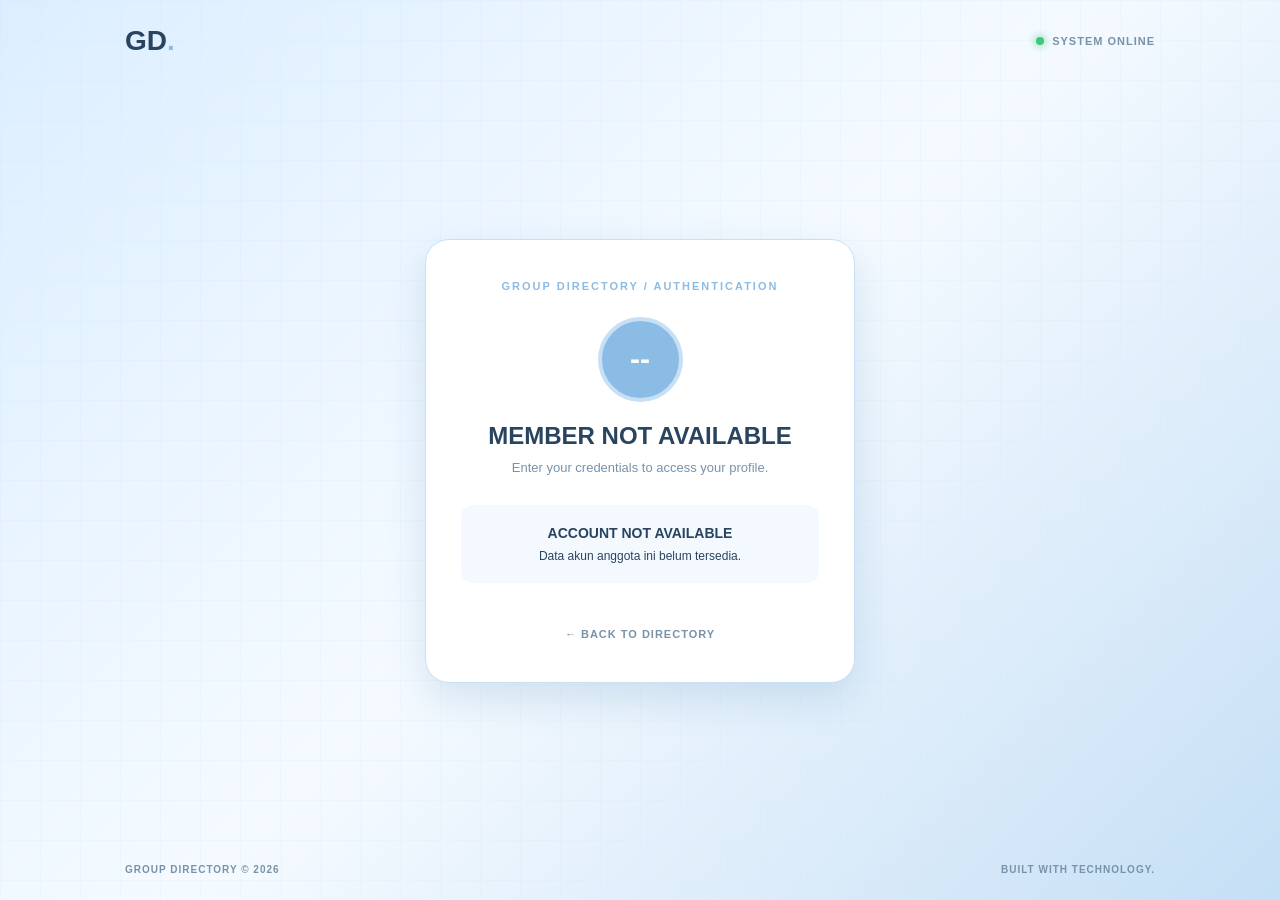
<file: login.html>
<!DOCTYPE html>
<html lang="id">
<head>
    <meta charset="UTF-8">
    <meta name="viewport" content="width=device-width, initial-scale=1.0">

    <title>Member Login | Group Directory</title>

    <link rel="stylesheet" href="login.css">
</head>

<body>

    <div class="background-grid"></div>

    <main class="container">

        <!-- HEADER -->
        <header class="header">

            <a href="index.html" class="logo">
                GD<span>.</span>
            </a>

            <div class="system-status">
                <span class="status-dot"></span>
                SYSTEM ONLINE
            </div>

        </header>

        <!-- LOGIN SECTION -->
        <section class="login-section">

            <div class="login-card">

                <p class="subtitle">
                    GROUP DIRECTORY / AUTHENTICATION
                </p>

                <!-- MEMBER INITIAL -->
                <div class="avatar" id="initial">--</div>

                <!-- MEMBER NAME -->
                <h1 id="memberName">MEMBER LOGIN</h1>

                <p class="description">
                    Enter your credentials to access your profile.
                </p>

                <!-- UNAVAILABLE MESSAGE -->
                <div id="unavailable" hidden>
                    <h3>ACCOUNT NOT AVAILABLE</h3>
                    <p>Data akun anggota ini belum tersedia.</p>
                </div>

                <!-- LOGIN FORM -->
                <form id="loginForm">

                    <div class="input-group">

                        <label for="username">
                            USERNAME
                        </label>

                        <input
                            type="text"
                            id="username"
                            name="username"
                            placeholder="Enter username"
                            autocomplete="username"
                            required
                        >

                    </div>

                    <div class="input-group">

                        <label for="password">
                            PASSWORD
                        </label>

                        <input
                            type="password"
                            id="password"
                            name="password"
                            placeholder="Enter password"
                            autocomplete="current-password"
                            required
                        >

                    </div>

                    <button type="submit">
                        ACCESS PROFILE →
                    </button>

                    <!-- LOGIN MESSAGE -->
                    <p id="message"></p>

                </form>

                <!-- BACK TO DIRECTORY -->
                <a href="index.html" class="back-link">
                    ← BACK TO DIRECTORY
                </a>

            </div>

        </section>

        <!-- FOOTER -->
        <footer>
            <span>GROUP DIRECTORY © 2026</span>
            <span>BUILT WITH TECHNOLOGY.</span>
        </footer>

    </main>

    <!-- JAVASCRIPT -->
    <script src="script.js"></script>

</body>
</html>
</file>
<file: login.css>
/* ==============================
   RESET
================================ */

* {
    margin: 0;
    padding: 0;
    box-sizing: border-box;
}

body {
    min-height: 100vh;
    font-family: 'Poppins', sans-serif;
    background: var(--bg);
    color: var(--text);
    transition: 0.5s ease;
}

/* ==============================
   DEFAULT THEME
================================ */

body.winter {
    --bg: linear-gradient(135deg, #dceeff, #f5faff, #c5dff5);
    --card: #ffffff;
    --text: #29445f;
    --muted: #7892aa;
    --accent: #8bbce5;
    --border: #c8e0f5;
    --input: #f4f9ff;
    --shadow: rgba(78, 135, 180, 0.2);
    --message: #477fae;
}

body.summer {
    --bg: linear-gradient(135deg, #fff0b8, #ffdb9e, #ffb982);
    --card: #fffaf0;
    --text: #80502b;
    --muted: #b18453;
    --accent: #f5a34b;
    --border: #f4d49e;
    --input: #fff5e3;
    --shadow: rgba(210, 133, 53, 0.2);
    --message: #b96c28;
}

body.autumn {
    --bg: linear-gradient(135deg, #e9c6a4, #c98c65, #9d624b);
    --card: #fff4e9;
    --text: #70452f;
    --muted: #a77b61;
    --accent: #b86f43;
    --border: #e3b995;
    --input: #fffaf4;
    --shadow: rgba(100, 57, 35, 0.2);
    --message: #98552f;
}

body.spring {
    --bg: linear-gradient(135deg, #fbe0e9, #e4f4dc, #f7e6ef);
    --card: #fffaff;
    --text: #76566a;
    --muted: #ad829b;
    --accent: #d99ab8;
    --border: #f0c9da;
    --input: #fff5fa;
    --shadow: rgba(190, 125, 155, 0.2);
    --message: #b45d88;
}

body.desert {
    --bg: linear-gradient(135deg, #f4dfb5, #dfbd83, #c69b66);
    --card: #fff8e9;
    --text: #705536;
    --muted: #a98b62;
    --accent: #bd9256;
    --border: #e6c99b;
    --input: #fffaf0;
    --shadow: rgba(130, 94, 48, 0.2);
    --message: #946d3d;
}

body.rainy {
    --bg: linear-gradient(135deg, #d6e2ed, #a9bdcf, #7d95aa);
    --card: #f5f9fc;
    --text: #354d63;
    --muted: #7e93a6;
    --accent: #6689a8;
    --border: #c3d3e1;
    --input: #edf4f9;
    --shadow: rgba(47, 74, 99, 0.2);
    --message: #496b89;
}

/* ==============================
   BACKGROUND
================================ */

.background-grid {
    position: fixed;
    inset: 0;
    pointer-events: none;
    opacity: 0.15;
    background-image:
        linear-gradient(var(--border) 1px, transparent 1px),
        linear-gradient(90deg, var(--border) 1px, transparent 1px);
    background-size: 40px 40px;
}

/* ==============================
   MAIN CONTAINER
================================ */

.container {
    position: relative;
    z-index: 1;
    width: 100%;
    max-width: 1100px;
    min-height: 100vh;
    margin: auto;
    padding: 25px 35px;
    display: flex;
    flex-direction: column;
}

/* ==============================
   HEADER
================================ */

.header {
    display: flex;
    justify-content: space-between;
    align-items: center;
}

.logo {
    font-size: 28px;
    font-weight: 800;
    color: var(--text);
    text-decoration: none;
}

.logo span {
    color: var(--accent);
}

.system-status {
    display: flex;
    align-items: center;
    gap: 8px;
    font-size: 11px;
    font-weight: bold;
    color: var(--muted);
    letter-spacing: 1px;
}

.status-dot {
    width: 8px;
    height: 8px;
    border-radius: 50%;
    background: #42c77a;
    box-shadow: 0 0 10px #42c77a;
}

/* ==============================
   LOGIN SECTION
================================ */

.login-section {
    flex: 1;
    display: flex;
    justify-content: center;
    align-items: center;
    padding: 40px 0;
}

.login-card {
    width: 100%;
    max-width: 430px;
    padding: 40px 35px;
    text-align: center;
    border-radius: 24px;
    background: var(--card);
    border: 1px solid var(--border);
    box-shadow: 0 15px 40px var(--shadow);
    transition: 0.4s ease;
}

.subtitle {
    font-size: 11px;
    font-weight: bold;
    letter-spacing: 2px;
    color: var(--accent);
    margin-bottom: 25px;
}

.avatar {
    width: 85px;
    height: 85px;
    margin: 0 auto 20px;
    display: flex;
    align-items: center;
    justify-content: center;
    border-radius: 50%;
    background: var(--accent);
    color: white;
    font-size: 30px;
    font-weight: bold;
    border: 4px solid var(--border);
}

h1 {
    font-size: 24px;
    margin-bottom: 10px;
    color: var(--text);
}

.description {
    font-size: 13px;
    color: var(--muted);
    margin-bottom: 30px;
}

/* ==============================
   UNAVAILABLE
================================ */

#unavailable {
    padding: 20px;
    margin-bottom: 20px;
    border-radius: 12px;
    background: var(--input);
    color: var(--text);
}

#unavailable h3 {
    font-size: 14px;
    margin-bottom: 8px;
}

#unavailable p {
    font-size: 12px;
}

/* ==============================
   INPUT
================================ */

.input-group {
    text-align: left;
    margin-bottom: 20px;
}

.input-group label {
    display: block;
    margin-bottom: 8px;
    font-size: 12px;
    font-weight: 700;
    color: var(--text);
    letter-spacing: 1px;
}

.input-group input {
    width: 100%;
    padding: 14px 15px;
    border: 1px solid var(--border);
    border-radius: 12px;
    outline: none;
    background: var(--input);
    color: var(--text);
    font-size: 14px;
    transition: 0.3s;
}

.input-group input:focus {
    border-color: var(--accent);
    box-shadow: 0 0 0 3px var(--shadow);
}

/* ==============================
   BUTTON
================================ */

button {
    width: 100%;
    padding: 15px;
    margin-top: 10px;
    border: none;
    border-radius: 12px;
    background: var(--accent);
    color: white;
    font-size: 13px;
    font-weight: bold;
    letter-spacing: 1px;
    cursor: pointer;
    transition: 0.3s;
}

button:hover {
    filter: brightness(0.92);
    transform: translateY(-2px);
}

/* ==============================
   MESSAGE
================================ */

#message {
    margin-top: 18px;
    font-size: 13px;
    font-weight: 600;
    color: var(--message);
}

/* ==============================
   BACK LINK
================================ */

.back-link {
    display: inline-block;
    margin-top: 25px;
    font-size: 11px;
    font-weight: bold;
    letter-spacing: 1px;
    color: var(--muted);
    text-decoration: none;
    transition: 0.3s;
}

.back-link:hover {
    color: var(--accent);
}

/* ==============================
   FOOTER
================================ */

footer {
    display: flex;
    justify-content: space-between;
    gap: 15px;
    font-size: 10px;
    font-weight: bold;
    letter-spacing: 1px;
    color: var(--muted);
}

/* ==============================
   RESPONSIVE
================================ */

@media (max-width: 480px) {
    .container {
        padding: 20px;
    }

    .login-card {
        padding: 32px 24px;
    }

    h1 {
        font-size: 21px;
    }

    footer {
        flex-direction: column;
        text-align: center;
    }
}
</file>
